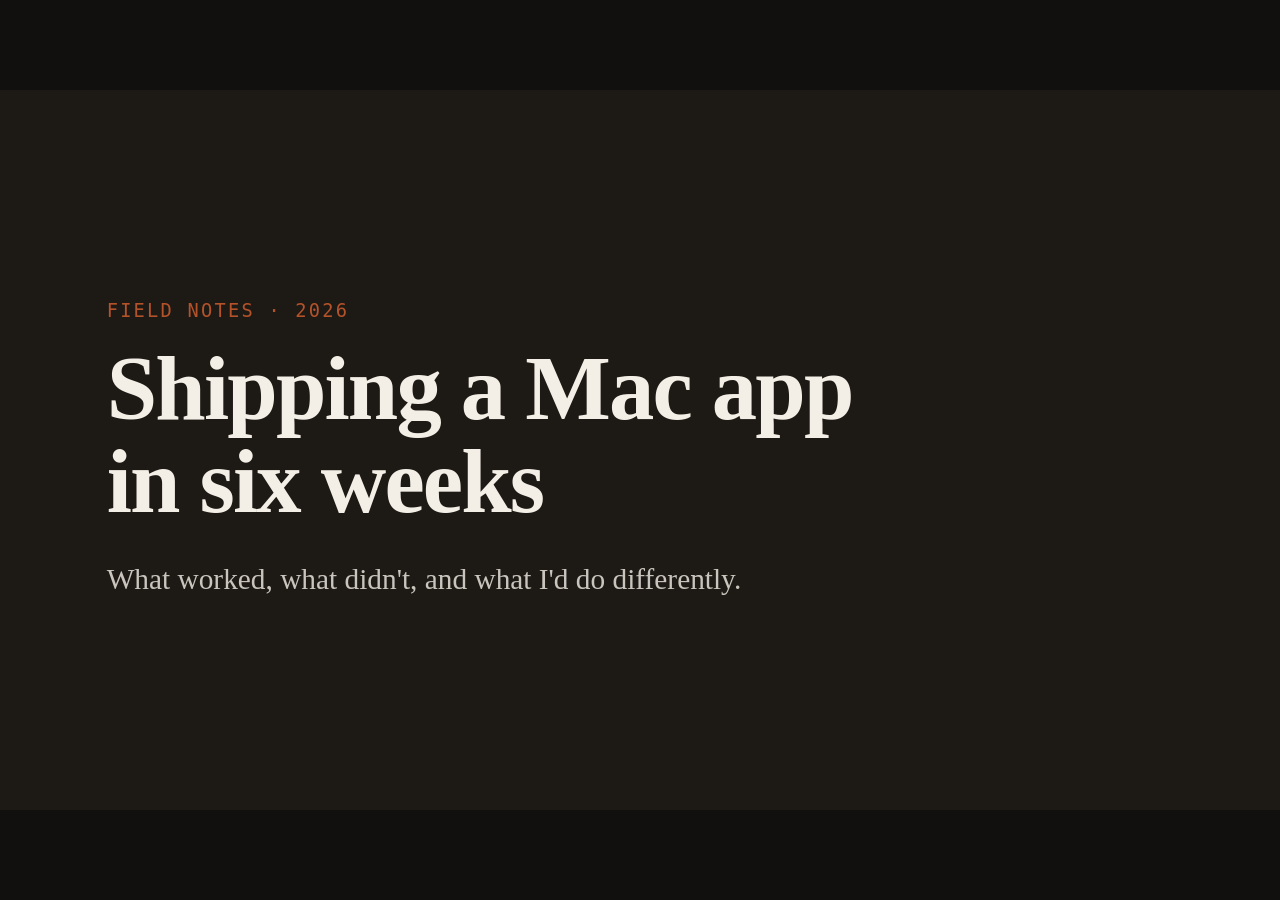
<file: docs/sample.html>
<!doctype html>
<html lang="en">
<head>
  <meta charset="utf-8">
  <meta name="viewport" content="width=device-width, initial-scale=1">
  <meta name="presenter-deck" content="1">
  <meta name="deck:title" content="Field Notes: Shipping a Mac App">
  <meta name="deck:duration" content="10m">
  <title>Field Notes: Shipping a Mac App</title>
<style id="presenter-deck-runtime">
html,body{margin:0;width:100%;height:100%;overflow:hidden}
body{background:#000}
.deck{position:fixed!important;left:50%;top:50%;width:1920px!important;height:1080px!important;transform:translate(-50%,-50%) scale(var(--deck-scale,1))!important;transform-origin:center center}
.deck>section.slide{position:absolute!important;inset:0!important;width:1920px!important;height:1080px!important;overflow:hidden!important;box-sizing:border-box}
.deck>section.slide:not(.is-active){display:none!important}
.deck>section.slide>aside.notes{display:none!important}
</style>
  <style>
    body { background: #12100e; }
    .slide {
      display: flex;
      flex-direction: column;
      justify-content: center;
      padding: 120px 160px;
      background: #f4efe6;
      color: #1d1a16;
      font-family: "Iowan Old Style", "Palatino", Georgia, serif;
    }
    .slide.dark { background: #1d1a16; color: #f4efe6; }
    .kicker {
      font-family: ui-monospace, "SF Mono", Menlo, monospace;
      font-size: 28px;
      letter-spacing: 0.12em;
      text-transform: uppercase;
      color: #b4532a;
      margin: 0 0 32px;
    }
    h1 { font-size: 136px; line-height: 1.02; margin: 0; font-weight: 600; letter-spacing: -0.02em; }
    h2 { font-size: 88px; line-height: 1.08; margin: 0 0 56px; font-weight: 600; }
    p.lede { font-size: 44px; line-height: 1.4; max-width: 1300px; margin: 48px 0 0; opacity: 0.8; }
    .cols { display: grid; grid-template-columns: repeat(3, 1fr); gap: 64px; }
    .cols h3 { font-size: 44px; margin: 0 0 20px; }
    .cols p { font-size: 32px; line-height: 1.45; margin: 0; opacity: 0.8; }
    .stat { font-size: 320px; line-height: 1; font-weight: 600; color: #b4532a; margin: 0; }
    .slide.is-active h1, .slide.is-active h2, .slide.is-active .stat {
      animation: rise 0.6s cubic-bezier(.2,.7,.2,1) both;
    }
    @keyframes rise { from { opacity: 0; transform: translateY(24px); } }
    .folio {
      position: absolute; left: 160px; bottom: 64px;
      font-family: ui-monospace, "SF Mono", Menlo, monospace;
      font-size: 22px; opacity: 0.5;
    }
  </style>
</head>
<body>
  <main class="deck">

    <section class="slide dark" data-title="Title">
      <p class="kicker">Field notes · 2026</p>
      <h1>Shipping a Mac app<br>in six weeks</h1>
      <p class="lede">What worked, what didn't, and what I'd do differently.</p>
      <aside class="notes">Welcome everyone. Introduce yourself in one sentence. Set expectations: ten minutes, questions at the end.</aside>
    </section>

    <section class="slide" data-title="Three lessons">
      <p class="kicker">Lessons</p>
      <h2>Three things that mattered</h2>
      <div class="cols">
        <div><h3>Scope hard</h3><p>One feature, done well, beat five half-finished ones.</p></div>
        <div><h3>Sandbox first</h3><p>Prototype the riskiest entitlement before writing UI.</p></div>
        <div><h3>Ship ugly</h3><p>TestFlight in week two; polish came from real feedback.</p></div>
      </div>
      <span class="folio">02</span>
      <aside class="notes">
        <ul>
          <li><strong>Scope:</strong> mention the cut features list, about 14 items.</li>
          <li><strong>Sandbox:</strong> the folder bookmark story; cost a week.</li>
          <li><strong>Ship ugly:</strong> first 20 testers found the real bugs in 48 hours.</li>
        </ul>
      </aside>
    </section>

    <section class="slide" data-title="The number">
      <p class="kicker">Result</p>
      <p class="stat">1,240</p>
      <p class="lede">paid downloads in the first month, with zero ad spend.</p>
      <span class="folio">03</span>
      <aside class="notes">
        <p>Pause on the number before saying anything. Let it land.</p>
        <p>Context matters here, so walk through where it came from. Roughly 60% of downloads came from a single post on a Mac-focused forum in week one, which I didn't plan; someone from the beta shared it. The remaining 40% was a long tail: App Store search (mostly for "rename files"), two newsletter mentions, and word of mouth.</p>
        <p>If asked about revenue: one-time price of $14.99, so around $13k after Apple's cut under the Small Business Program. Don't round up.</p>
        <p>If asked about refunds: 11 so far, mostly people expecting it to rename files in iCloud Drive without granting access first. That's a UX fix on the roadmap.</p>
        <p>Likely question: "Would you do subscriptions?" Answer: not for a utility this size. People are visibly relieved when they see a one-time price, and it shows in the reviews.</p>
      </aside>
    </section>

    <section class="slide dark" data-title="Thanks">
      <h1>Thank you.</h1>
      <p class="lede">Questions?</p>
      <aside class="notes">Open the floor. If there's silence, ask how many people have shipped something to the App Store.</aside>
    </section>

  </main>
<script id="presenter-deck-runtime-js">
(function () {
  var root = document.documentElement;
  var deck = document.querySelector('.deck');
  if (!deck) return;
  function fit() {
    deck.style.setProperty('--deck-scale', Math.min(innerWidth / 1920, innerHeight / 1080));
  }
  addEventListener('resize', fit);
  fit();
  // Inside the presenter app, the host drives navigation and sets .is-active itself.
  if (root.hasAttribute('data-presenter-host')) return;
  var slides = Array.prototype.filter.call(deck.children, function (el) {
    return el.matches('section.slide');
  });
  if (!slides.length) return;
  var current = -1;
  function go(n) {
    n = Math.max(0, Math.min(slides.length - 1, n));
    if (n === current) return;
    if (current >= 0) slides[current].classList.remove('is-active');
    current = n;
    slides[current].classList.add('is-active');
    try { history.replaceState(null, '', '#' + (current + 1)); } catch (e) {}
  }
  var NEXT = ['ArrowRight', 'ArrowDown', 'PageDown', ' ', 'Enter', 'n'];
  var PREV = ['ArrowLeft', 'ArrowUp', 'PageUp', 'Backspace', 'p'];
  addEventListener('keydown', function (e) {
    if (e.metaKey || e.ctrlKey || e.altKey) return;
    var t = e.target;
    if (t && (t.isContentEditable || /^(INPUT|TEXTAREA|SELECT)$/.test(t.tagName))) return;
    if (NEXT.indexOf(e.key) >= 0) go(current + 1);
    else if (PREV.indexOf(e.key) >= 0) go(current - 1);
    else if (e.key === 'Home') go(0);
    else if (e.key === 'End') go(slides.length - 1);
    else if (e.key === 'f' && root.requestFullscreen) {
      if (document.fullscreenElement) document.exitFullscreen();
      else root.requestFullscreen();
    }
    else return;
    e.preventDefault();
  });
  go((parseInt(location.hash.slice(1), 10) || 1) - 1);
})();
</script>
</body>
</html>
</file>
